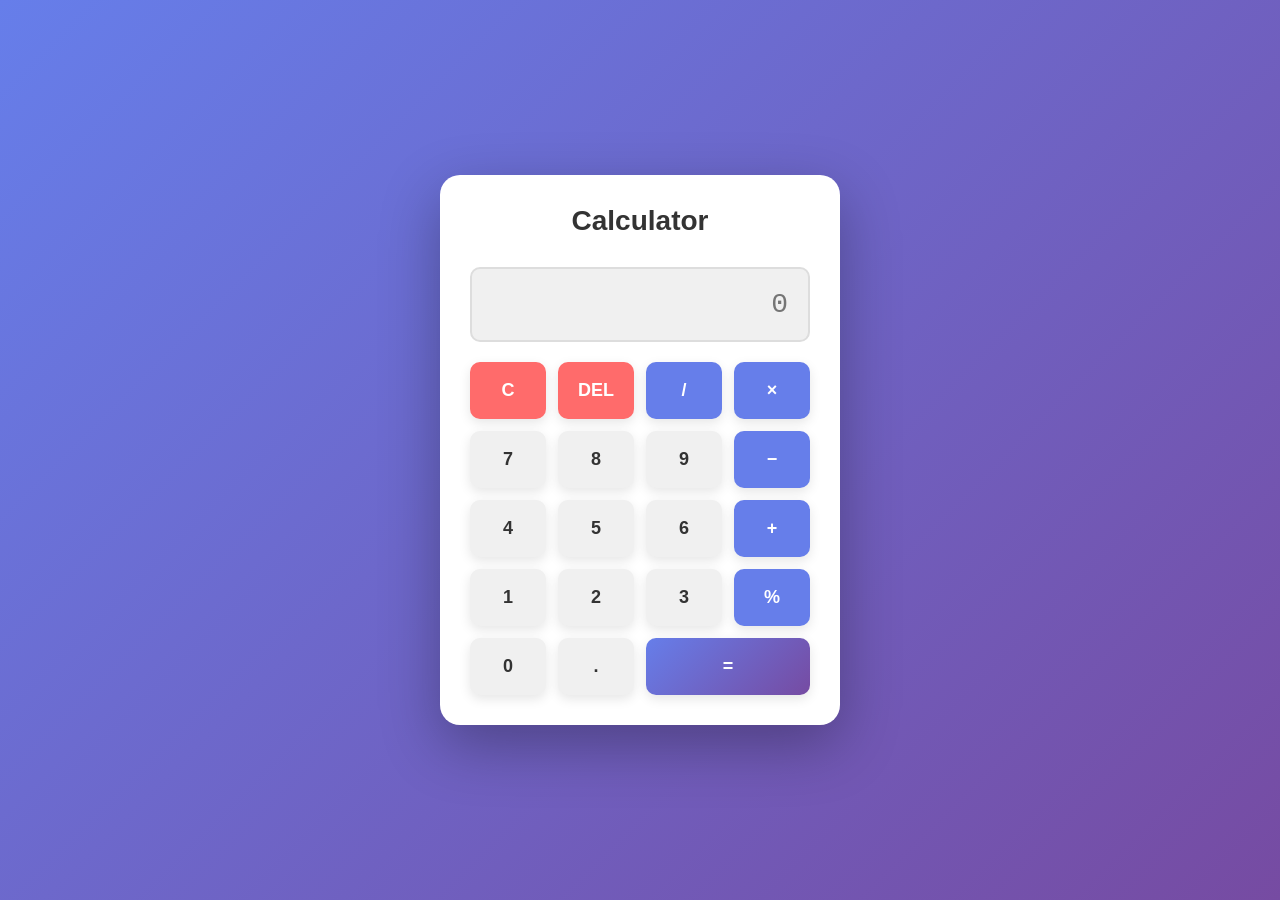
<file: calculator/index.html>
<!DOCTYPE html>
<html lang="en">
<head>
    <meta charset="UTF-8">
    <meta name="viewport" content="width=device-width, initial-scale=1.0">
    <title>Simple Calculator</title>
    <link rel="stylesheet" href="style.css">
</head>
<body>
    <div class="calculator-container">
        <h1>Calculator</h1>
        <div class="calculator">
            <input type="text" id="display" class="display" placeholder="0" readonly>
            <div class="buttons">
                <button class="btn btn-function" onclick="clearDisplay()">C</button>
                <button class="btn btn-function" onclick="deleteLast()">DEL</button>
                <button class="btn btn-operator" onclick="appendOperator('/')">/</button>
                <button class="btn btn-operator" onclick="appendOperator('*')">×</button>

                <button class="btn" onclick="appendNumber('7')">7</button>
                <button class="btn" onclick="appendNumber('8')">8</button>
                <button class="btn" onclick="appendNumber('9')">9</button>
                <button class="btn btn-operator" onclick="appendOperator('-')">−</button>

                <button class="btn" onclick="appendNumber('4')">4</button>
                <button class="btn" onclick="appendNumber('5')">5</button>
                <button class="btn" onclick="appendNumber('6')">6</button>
                <button class="btn btn-operator" onclick="appendOperator('+')">+</button>

                <button class="btn" onclick="appendNumber('1')">1</button>
                <button class="btn" onclick="appendNumber('2')">2</button>
                <button class="btn" onclick="appendNumber('3')">3</button>
                <button class="btn btn-operator" onclick="appendOperator('%')">%</button>

                <button class="btn" onclick="appendNumber('0')">0</button>
                <button class="btn" onclick="appendNumber('.')">.</button>
                <button class="btn btn-equals" onclick="calculate()">=</button>
            </div>
        </div>
    </div>
    <script src="script.js"></script>
</body>
</html>
</file>
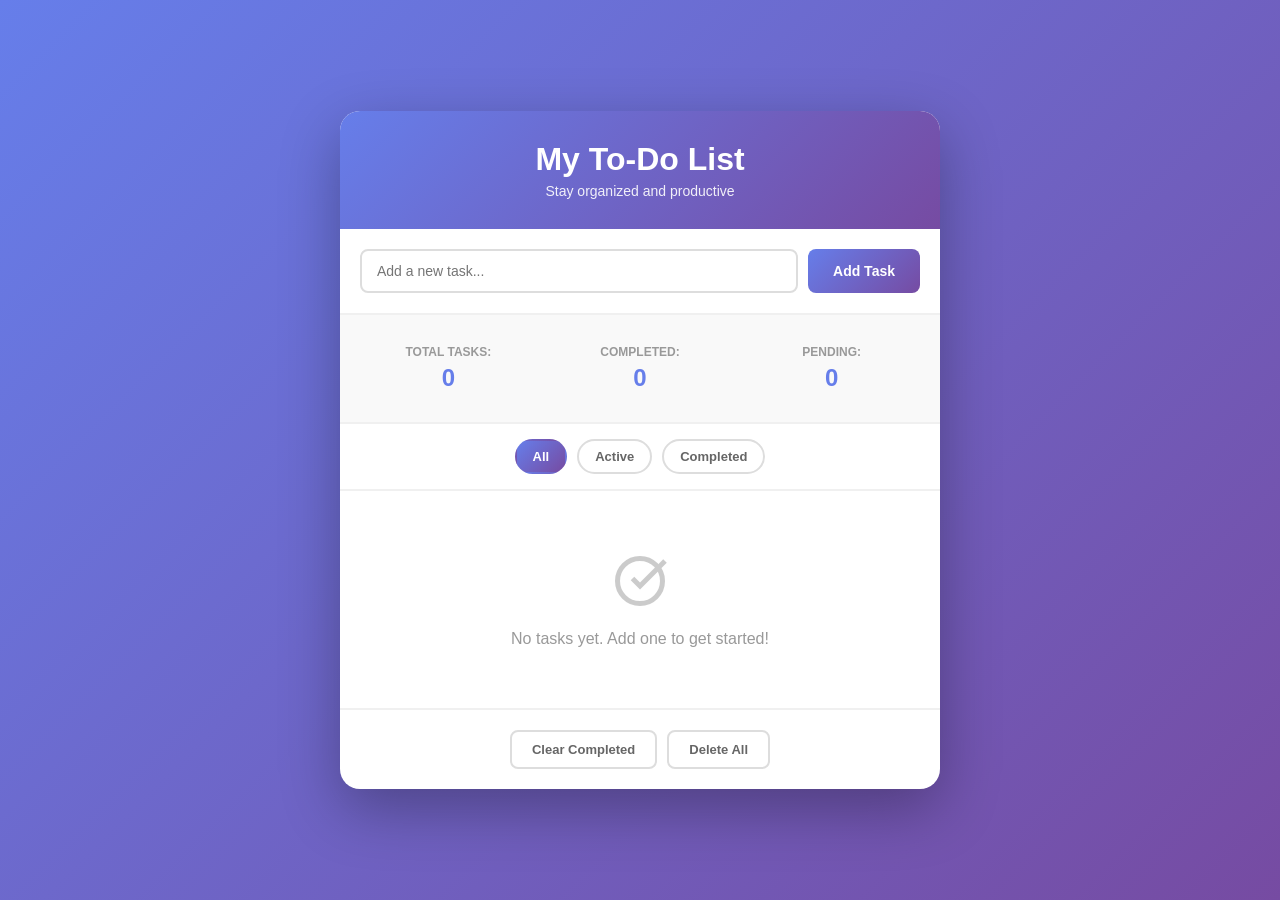
<file: todo-list/index.html>
<!DOCTYPE html>
<html lang="en">
<head>
    <meta charset="UTF-8">
    <meta name="viewport" content="width=device-width, initial-scale=1.0">
    <title>To-Do List Application</title>
    <link rel="stylesheet" href="style.css">
</head>
<body>
    <div class="container">
        <div class="todo-container">
            <header class="header">
                <h1>My To-Do List</h1>
                <p class="subtitle">Stay organized and productive</p>
            </header>

            <div class="input-section">
                <input 
                    type="text" 
                    id="todoInput" 
                    class="todo-input" 
                    placeholder="Add a new task..."
                    autocomplete="off"
                >
                <button id="addBtn" class="add-btn">Add Task</button>
            </div>

            <div class="stats-section">
                <div class="stat">
                    <span class="stat-label">Total Tasks:</span>
                    <span class="stat-value" id="totalTasks">0</span>
                </div>
                <div class="stat">
                    <span class="stat-label">Completed:</span>
                    <span class="stat-value" id="completedTasks">0</span>
                </div>
                <div class="stat">
                    <span class="stat-label">Pending:</span>
                    <span class="stat-value" id="pendingTasks">0</span>
                </div>
            </div>

            <div class="filter-section">
                <button class="filter-btn active" data-filter="all">All</button>
                <button class="filter-btn" data-filter="active">Active</button>
                <button class="filter-btn" data-filter="completed">Completed</button>
            </div>

            <ul class="todo-list" id="todoList"></ul>

            <div class="empty-state" id="emptyState">
                <svg class="empty-icon" viewBox="0 0 24 24" fill="none" stroke="currentColor" stroke-width="2">
                    <path d="M9 11l3 3L22 4"></path>
                    <path d="M21 12a9 9 0 11-18 0 9 9 0 0118 0z"></path>
                </svg>
                <p>No tasks yet. Add one to get started!</p>
            </div>

            <div class="action-section">
                <button id="clearCompletedBtn" class="clear-btn">Clear Completed</button>
                <button id="deleteAllBtn" class="delete-all-btn">Delete All</button>
            </div>
        </div>
    </div>

    <script src="script.js"></script>
</body>
</html>
</file>
<file: calculator/style.css>
* {
    margin: 0;
    padding: 0;
    box-sizing: border-box;
}

body {
    font-family: 'Segoe UI', Tahoma, Geneva, Verdana, sans-serif;
    background: linear-gradient(135deg, #667eea 0%, #764ba2 100%);
    display: flex;
    justify-content: center;
    align-items: center;
    min-height: 100vh;
    padding: 20px;
}

.calculator-container {
    background: white;
    padding: 30px;
    border-radius: 20px;
    box-shadow: 0 20px 60px rgba(0, 0, 0, 0.3);
    max-width: 400px;
    width: 100%;
}

h1 {
    text-align: center;
    color: #333;
    margin-bottom: 30px;
    font-size: 28px;
    font-weight: 600;
}

.calculator {
    display: flex;
    flex-direction: column;
    gap: 20px;
}

.display {
    background: #f0f0f0;
    border: 2px solid #ddd;
    border-radius: 10px;
    padding: 20px;
    font-size: 28px;
    text-align: right;
    font-weight: 500;
    color: #333;
    min-height: 60px;
    width: 100%;
    font-family: 'Courier New', monospace;
    transition: all 0.3s ease;
}

.display:focus {
    outline: none;
    border-color: #667eea;
    box-shadow: 0 0 10px rgba(102, 126, 234, 0.3);
}

.buttons {
    display: grid;
    grid-template-columns: repeat(4, 1fr);
    gap: 12px;
}

.btn {
    padding: 18px;
    font-size: 18px;
    font-weight: 600;
    border: none;
    border-radius: 10px;
    cursor: pointer;
    background: #f0f0f0;
    color: #333;
    transition: all 0.3s ease;
    box-shadow: 0 4px 12px rgba(0, 0, 0, 0.1);
}

.btn:hover {
    background: #e0e0e0;
    transform: translateY(-2px);
    box-shadow: 0 6px 16px rgba(0, 0, 0, 0.15);
}

.btn:active {
    transform: translateY(0);
    box-shadow: 0 2px 8px rgba(0, 0, 0, 0.1);
}

.btn-operator {
    background: #667eea;
    color: white;
    font-weight: 700;
}

.btn-operator:hover {
    background: #5568d3;
}

.btn-function {
    background: #ff6b6b;
    color: white;
    font-weight: 700;
}

.btn-function:hover {
    background: #ee5a52;
}

.btn-equals {
    background: linear-gradient(135deg, #667eea 0%, #764ba2 100%);
    color: white;
    font-weight: 700;
    grid-column: span 2;
}

.btn-equals:hover {
    opacity: 0.9;
}

/* Responsive design */
@media (max-width: 480px) {
    .calculator-container {
        padding: 20px;
    }

    h1 {
        font-size: 24px;
        margin-bottom: 20px;
    }

    .display {
        font-size: 24px;
        padding: 15px;
    }

    .btn {
        padding: 15px;
        font-size: 16px;
    }

    .buttons {
        gap: 10px;
    }
}
</file>
<file: todo-list/style.css>
* {
    margin: 0;
    padding: 0;
    box-sizing: border-box;
}

body {
    font-family: 'Segoe UI', Tahoma, Geneva, Verdana, sans-serif;
    background: linear-gradient(135deg, #667eea 0%, #764ba2 100%);
    min-height: 100vh;
    padding: 20px;
    display: flex;
    justify-content: center;
    align-items: center;
}

.container {
    width: 100%;
    max-width: 600px;
}

.todo-container {
    background: white;
    border-radius: 20px;
    box-shadow: 0 20px 60px rgba(0, 0, 0, 0.3);
    overflow: hidden;
}

.header {
    background: linear-gradient(135deg, #667eea 0%, #764ba2 100%);
    color: white;
    padding: 30px 20px;
    text-align: center;
}

.header h1 {
    font-size: 32px;
    font-weight: 700;
    margin-bottom: 5px;
}

.subtitle {
    font-size: 14px;
    opacity: 0.9;
    font-weight: 300;
}

.input-section {
    display: flex;
    gap: 10px;
    padding: 20px;
    border-bottom: 2px solid #f0f0f0;
}

.todo-input {
    flex: 1;
    padding: 12px 15px;
    border: 2px solid #ddd;
    border-radius: 8px;
    font-size: 14px;
    font-family: inherit;
    transition: all 0.3s ease;
}

.todo-input:focus {
    outline: none;
    border-color: #667eea;
    box-shadow: 0 0 10px rgba(102, 126, 234, 0.2);
}

.add-btn {
    padding: 12px 25px;
    background: linear-gradient(135deg, #667eea 0%, #764ba2 100%);
    color: white;
    border: none;
    border-radius: 8px;
    font-size: 14px;
    font-weight: 600;
    cursor: pointer;
    transition: all 0.3s ease;
    white-space: nowrap;
}

.add-btn:hover {
    transform: translateY(-2px);
    box-shadow: 0 6px 20px rgba(102, 126, 234, 0.4);
}

.add-btn:active {
    transform: translateY(0);
}

.stats-section {
    display: grid;
    grid-template-columns: repeat(3, 1fr);
    gap: 15px;
    padding: 20px;
    background: #f9f9f9;
    border-bottom: 2px solid #f0f0f0;
}

.stat {
    text-align: center;
    padding: 10px;
}

.stat-label {
    display: block;
    font-size: 12px;
    color: #999;
    text-transform: uppercase;
    font-weight: 600;
    margin-bottom: 5px;
}

.stat-value {
    display: block;
    font-size: 24px;
    font-weight: 700;
    color: #667eea;
}

.filter-section {
    display: flex;
    gap: 10px;
    padding: 15px 20px;
    border-bottom: 2px solid #f0f0f0;
    justify-content: center;
    flex-wrap: wrap;
}

.filter-btn {
    padding: 8px 16px;
    border: 2px solid #ddd;
    background: white;
    border-radius: 20px;
    font-size: 13px;
    font-weight: 600;
    cursor: pointer;
    transition: all 0.3s ease;
    color: #666;
}

.filter-btn:hover {
    border-color: #667eea;
    color: #667eea;
}

.filter-btn.active {
    background: linear-gradient(135deg, #667eea 0%, #764ba2 100%);
    color: white;
    border-color: transparent;
}

.todo-list {
    list-style: none;
    padding: 0;
    max-height: 400px;
    overflow-y: auto;
}

.todo-list::-webkit-scrollbar {
    width: 6px;
}

.todo-list::-webkit-scrollbar-track {
    background: #f1f1f1;
}

.todo-list::-webkit-scrollbar-thumb {
    background: #ddd;
    border-radius: 3px;
}

.todo-list::-webkit-scrollbar-thumb:hover {
    background: #999;
}

.todo-item {
    padding: 15px 20px;
    border-bottom: 1px solid #f0f0f0;
    display: flex;
    align-items: center;
    gap: 12px;
    transition: all 0.3s ease;
    animation: slideIn 0.3s ease;
}

@keyframes slideIn {
    from {
        opacity: 0;
        transform: translateX(-20px);
    }
    to {
        opacity: 1;
        transform: translateX(0);
    }
}

.todo-item:hover {
    background: #f9f9f9;
}

.todo-item.completed {
    opacity: 0.6;
}

.todo-item.completed .todo-text {
    text-decoration: line-through;
    color: #999;
}

.checkbox {
    width: 20px;
    height: 20px;
    cursor: pointer;
    accent-color: #667eea;
    flex-shrink: 0;
}

.todo-text {
    flex: 1;
    font-size: 15px;
    color: #333;
    word-break: break-word;
}

.todo-date {
    font-size: 11px;
    color: #999;
    white-space: nowrap;
}

.delete-btn {
    background: #ff6b6b;
    color: white;
    border: none;
    border-radius: 6px;
    padding: 6px 12px;
    font-size: 12px;
    cursor: pointer;
    transition: all 0.3s ease;
    flex-shrink: 0;
}

.delete-btn:hover {
    background: #ee5a52;
    transform: scale(1.05);
}

.delete-btn:active {
    transform: scale(0.98);
}

.empty-state {
    text-align: center;
    padding: 60px 20px;
    color: #999;
    display: none;
}

.empty-state.show {
    display: block;
}

.empty-icon {
    width: 60px;
    height: 60px;
    margin: 0 auto 15px;
    opacity: 0.5;
}

.empty-state p {
    font-size: 16px;
}

.action-section {
    display: flex;
    gap: 10px;
    padding: 20px;
    border-top: 2px solid #f0f0f0;
    justify-content: center;
}

.clear-btn,
.delete-all-btn {
    padding: 10px 20px;
    border: 2px solid #ddd;
    background: white;
    border-radius: 8px;
    font-size: 13px;
    font-weight: 600;
    cursor: pointer;
    transition: all 0.3s ease;
    color: #666;
}

.clear-btn:hover {
    border-color: #667eea;
    color: #667eea;
}

.delete-all-btn:hover {
    border-color: #ff6b6b;
    color: #ff6b6b;
}

/* Responsive design */
@media (max-width: 480px) {
    .header h1 {
        font-size: 24px;
    }

    .subtitle {
        font-size: 12px;
    }

    .input-section {
        flex-direction: column;
    }

    .add-btn {
        width: 100%;
    }

    .stats-section {
        grid-template-columns: 1fr;
        gap: 10px;
    }

    .filter-section {
        gap: 8px;
    }

    .filter-btn {
        padding: 6px 12px;
        font-size: 12px;
    }

    .todo-item {
        padding: 12px 15px;
        gap: 10px;
    }

    .action-section {
        flex-direction: column;
    }

    .clear-btn,
    .delete-all-btn {
        width: 100%;
    }

    .empty-state {
        padding: 40px 15px;
    }

    .empty-icon {
        width: 50px;
        height: 50px;
    }
}
</file>
